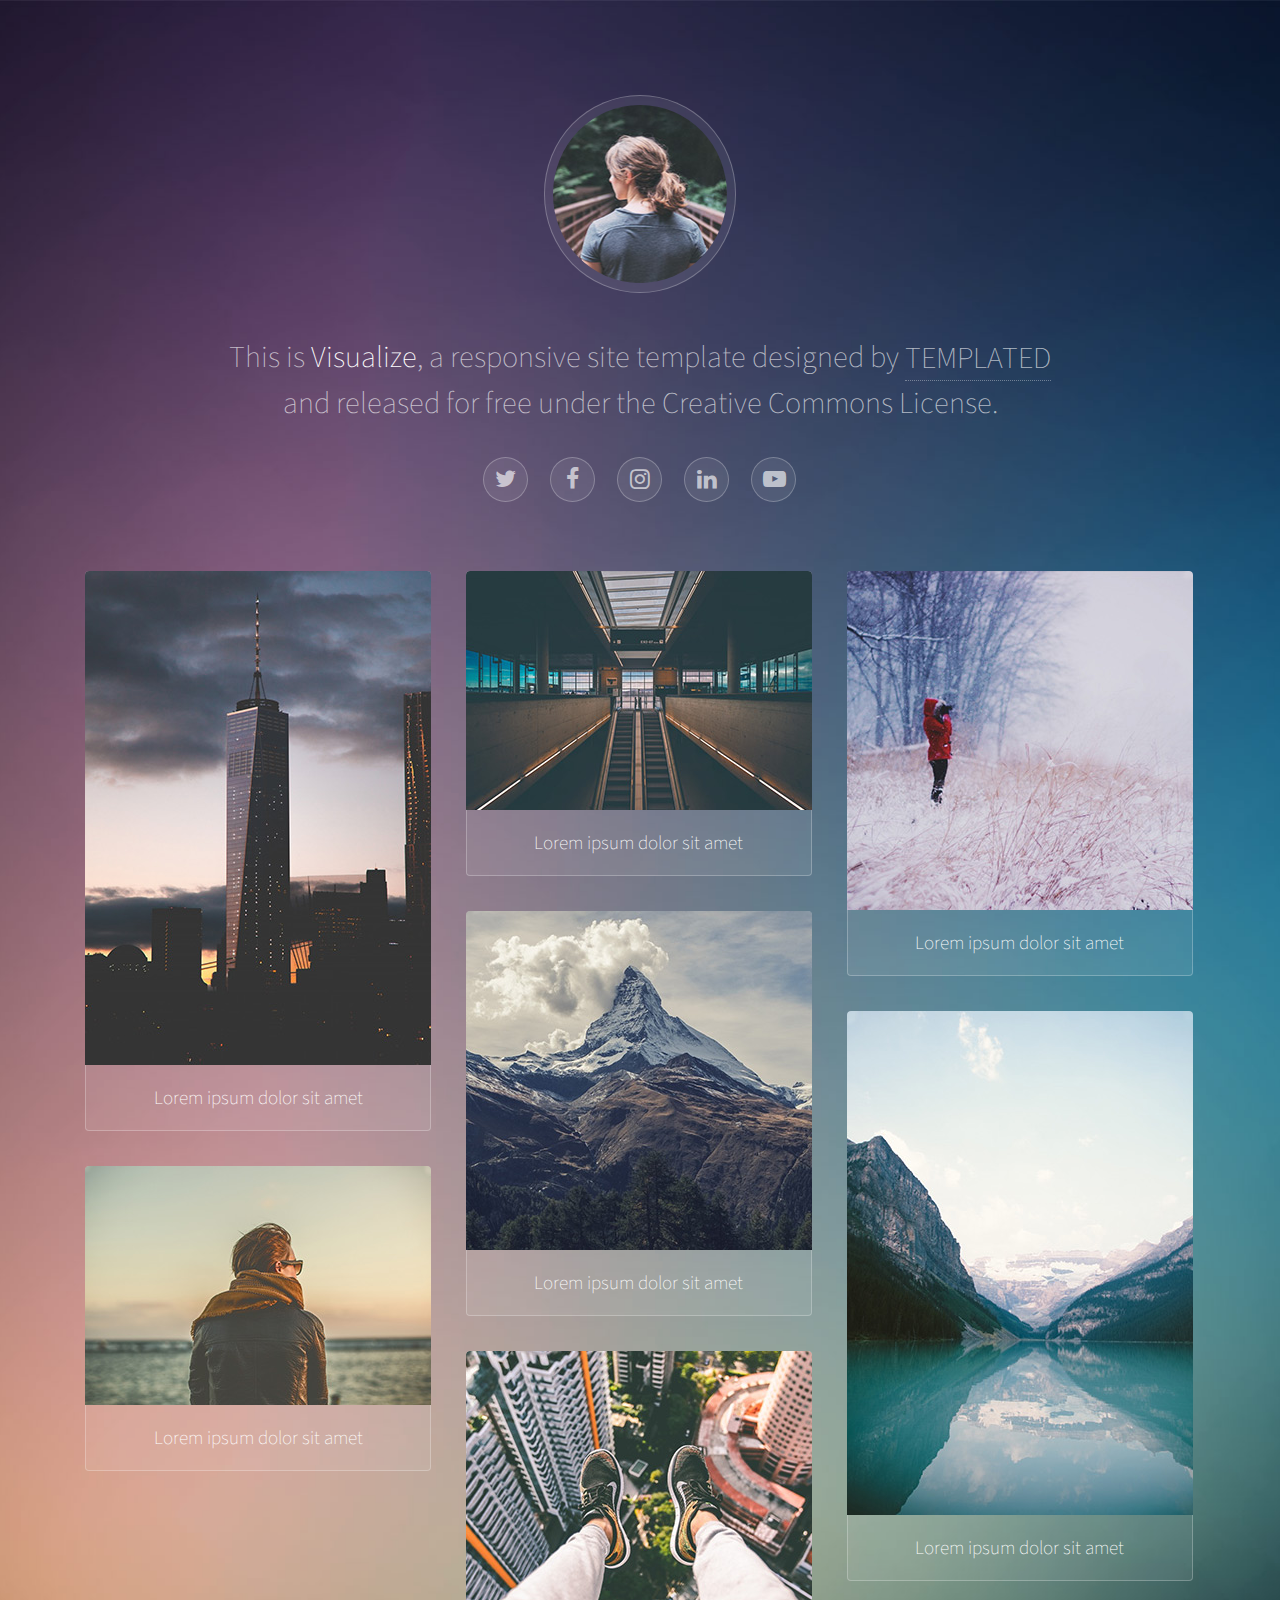
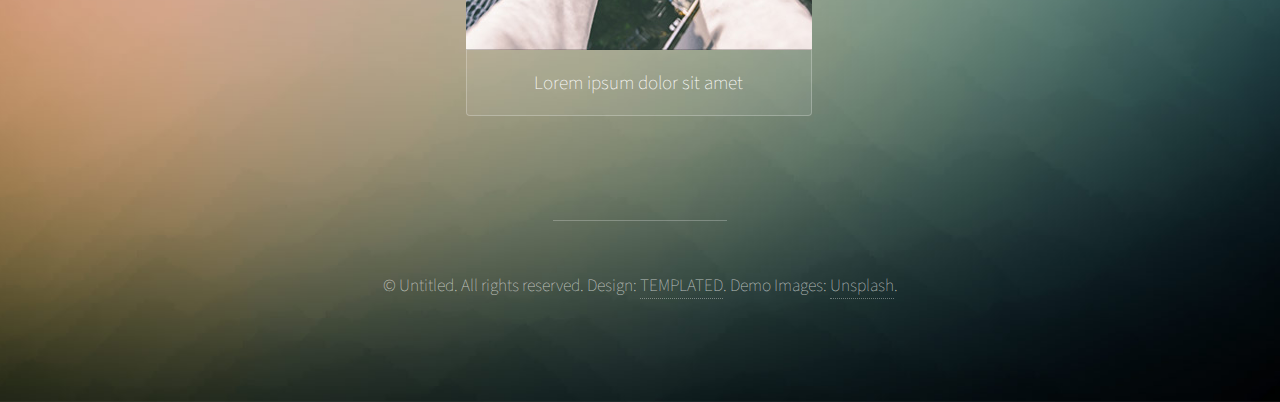
<file: index.html>
<!DOCTYPE HTML>
<!--
	Visualize by TEMPLATED
	templated.co @templatedco
	Released for free under the Creative Commons Attribution 3.0 license (templated.co/license)
-->
<html>
	<head>
		<title>Visualize by TEMPLATED</title>
		<meta charset="utf-8" />
		<meta name="viewport" content="width=device-width, initial-scale=1" />
		<link rel="stylesheet" href="assets/css/main.css" />
        <link href="https://fonts.googleapis.com/css2?family=Source+Sans+Pro:wght@200&display=swap" rel="stylesheet">
        <link rel="stylesheet" href="fontello-icons/css/fontello.css">
	</head>
	<body>

		<!-- Wrapper -->
			<div id="wrapper">

				<!-- Header -->
					<header id="header">
						<span class="avatar"><img src="images/avatar.jpg" alt="" /></span>
						<h1>This is <strong>Visualize</strong>, a responsive site template designed by <a href="http://templated.co">TEMPLATED</a><br />
						and released for free under the Creative Commons License.</h1>
						<ul class="icons">
							<li><a href="#" class="icon-twitter"><span class="label">Twitter</span></a></li>
							<li><a href="#" class="icon-facebook-1"><span class="label">Facebook</span></a></li>
							<li><a href="#" class="icon-instagram"><span class="label">Instagram</span></a></li>
							<li><a href="#" class="icon-linkedin"><span class="label">LinkedIn</span></a></li>
							<li><a href="#" class="icon-youtube-play"><span class="label">Youtube</span></a></li>
						</ul>
					</header>

				<!-- Main -->
					<section id="main">

						<!-- Thumbnails -->
							<section class="thumbnails">
								<div>
									<a href="images/fulls/01.jpg">
										<img src="images/thumbs/01.jpg" alt="" />
										<h3>Lorem ipsum dolor sit amet</h3>
									</a>
									<a href="images/fulls/02.jpg">
										<img src="images/thumbs/02.jpg" alt="" />
										<h3>Lorem ipsum dolor sit amet</h3>
									</a>
								</div>
								<div class="midDiv">
									<a href="images/fulls/03.jpg">
										<img src="images/thumbs/03.jpg" alt="" />
										<h3>Lorem ipsum dolor sit amet</h3>
									</a>
									<a href="images/fulls/04.jpg">
										<img src="images/thumbs/04.jpg" alt="" />
										<h3>Lorem ipsum dolor sit amet</h3>
									</a>
									<a href="images/fulls/05.jpg">
										<img src="images/thumbs/05.jpg" alt="" />
										<h3>Lorem ipsum dolor sit amet</h3>
									</a>
								</div>
								<div>
									<a href="images/fulls/06.jpg">
										<img src="images/thumbs/06.jpg" alt="" />
										<h3>Lorem ipsum dolor sit amet</h3>
									</a>
									<a href="images/fulls/07.jpg">
										<img src="images/thumbs/07.jpg" alt="" />
										<h3>Lorem ipsum dolor sit amet</h3>
									</a>
								</div>
							</section>

					</section>

				<!-- Footer -->
					<footer id="footer">
						<p>&copy; Untitled. All rights reserved. Design: <a href="http://templated.co">TEMPLATED</a>. Demo Images: <a href="http://unsplash.com">Unsplash</a>.</p>
					</footer>

			</div>

		<!-- Scripts -->
			<script src="assets/js/jquery.min.js"></script>
			<script src="assets/js/jquery.poptrox.min.js"></script>
			<script src="assets/js/skel.min.js"></script>
			<script src="assets/js/main.js"></script>

	</body>
</html>
</file>
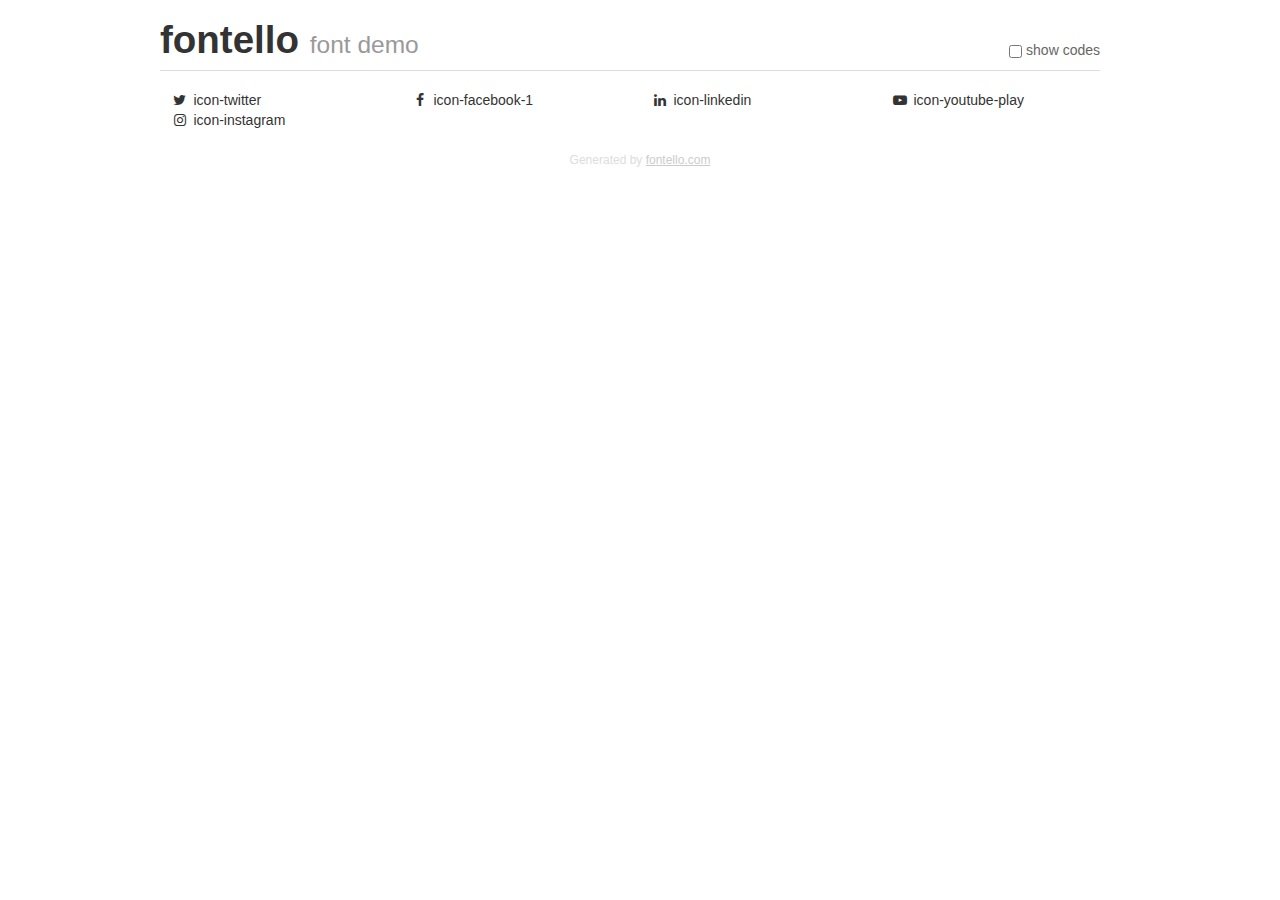
<file: fontello-icons/demo.html>
<!DOCTYPE html>
<html>
  <head>
  <!--[if lt IE 9]><script language="javascript" type="text/javascript" src="//html5shim.googlecode.com/svn/trunk/html5.js"></script><![endif]-->
  <meta charset="UTF-8">
  <style>
    html {
      font-size: 100%;
      -webkit-text-size-adjust: 100%;
      -ms-text-size-adjust: 100%;
    }
    a:focus {
      outline: thin dotted #333;
      outline: 5px auto -webkit-focus-ring-color;
      outline-offset: -2px;
    }
    a:hover,
    a:active {
      outline: 0;
    }
    input {
      margin: 0;
      font-size: 100%;
      vertical-align: middle;
      *overflow: visible;
      line-height: normal;
    }
    input::-moz-focus-inner {
      padding: 0;
      border: 0;
    }
    body {
      margin: 0;
      font-family: "Helvetica Neue", Helvetica, Arial, sans-serif;
      font-size: 14px;
      line-height: 20px;
      color: #333;
      background-color: #fff;
    }
    a {
      color: #08c;
      text-decoration: none;
    }
    a:hover {
      color: #005580;
      text-decoration: underline;
    }
    .row {
      margin-left: -20px;
      *zoom: 1;
    }
    .row:before,
    .row:after {
      display: table;
      content: "";
      line-height: 0;
    }
    .row:after {
      clear: both;
    }
    .span3 {
      float: left;
      min-height: 1px;
      margin-left: 20px;
      width: 220px;
    }
    .container {
      width: 940px;
      margin-right: auto;
      margin-left: auto;
      *zoom: 1;
    }
    .container:before,
    .container:after {
      display: table;
      content: "";
      line-height: 0;
    }
    .container:after {
      clear: both;
    }
    small {
      font-size: 85%;
    }
    h1 {
      margin: 10px 0;
      font-family: inherit;
      font-weight: bold;
      line-height: 20px;
      color: inherit;
      text-rendering: optimizelegibility;
      line-height: 40px;
      font-size: 38.5px;
    }
    h1 small {
      font-weight: normal;
      line-height: 1;
      color: #999;
      font-size: 24.5px;
    }

    body {
      margin-top: 90px;
    }
    .header {
      position: fixed;
      top: 0;
      left: 50%;
      margin-left: -480px;
      background-color: #fff;
      border-bottom: 1px solid #ddd;
      padding-top: 10px;
      z-index: 10;
    }
    .footer {
      color: #ddd;
      font-size: 12px;
      text-align: center;
      margin-top: 20px;
    }
    .footer a {
      color: #ccc;
      text-decoration: underline;
    }
    .the-icons {
      font-size: 14px;
      line-height: 24px;
    }
    .switch {
      position: absolute;
      right: 0;
      bottom: 10px;
      color: #666;
    }
    .switch input {
      margin-right: 0.3em;
    }
    .codesOn .i-name {
      display: none;
    }
    .codesOn .i-code {
      display: inline;
    }
    .i-code {
      display: none;
    }
    @font-face {
      font-family: 'fontello';
      src: url('./font/fontello.eot?16961668');
      src: url('./font/fontello.eot?16961668#iefix') format('embedded-opentype'),
           url('./font/fontello.woff?16961668') format('woff'),
           url('./font/fontello.ttf?16961668') format('truetype'),
           url('./font/fontello.svg?16961668#fontello') format('svg');
      font-weight: normal;
      font-style: normal;
    }
    .demo-icon {
      font-family: "fontello";
      font-style: normal;
      font-weight: normal;
      speak: never;
     
      display: inline-block;
      text-decoration: inherit;
      width: 1em;
      margin-right: .2em;
      text-align: center;
      /* opacity: .8; */
     
      /* For safety - reset parent styles, that can break glyph codes*/
      font-variant: normal;
      text-transform: none;
     
      /* fix buttons height, for twitter bootstrap */
      line-height: 1em;
     
      /* Animation center compensation - margins should be symmetric */
      /* remove if not needed */
      margin-left: .2em;
     
      /* You can be more comfortable with increased icons size */
      /* font-size: 120%; */
     
      /* Font smoothing. That was taken from TWBS */
      -webkit-font-smoothing: antialiased;
      -moz-osx-font-smoothing: grayscale;
     
      /* Uncomment for 3D effect */
      /* text-shadow: 1px 1px 1px rgba(127, 127, 127, 0.3); */
    }
    </style>
    <link rel="stylesheet" href="css/animation.css"><!--[if IE 7]><link rel="stylesheet" href="css/" + font.fontname + "-ie7.css"><![endif]-->
    <script>
      function toggleCodes(on) {
        var obj = document.getElementById('icons');
      
        if (on) {
          obj.className += ' codesOn';
        } else {
          obj.className = obj.className.replace(' codesOn', '');
        }
      }
    </script>
  </head>
  <body>
    <div class="container header">
      <h1>fontello <small>font demo</small></h1>
      <label class="switch">
        <input type="checkbox" onclick="toggleCodes(this.checked)">show codes
      </label>
    </div>
    <div class="container" id="icons">
      <div class="row">
        <div class="span3" title="Code: 0xf099">
          <i class="demo-icon icon-twitter">&#xf099;</i> <span class="i-name">icon-twitter</span><span class="i-code">0xf099</span>
        </div>
        <div class="span3" title="Code: 0xf09a">
          <i class="demo-icon icon-facebook-1">&#xf09a;</i> <span class="i-name">icon-facebook-1</span><span class="i-code">0xf09a</span>
        </div>
        <div class="span3" title="Code: 0xf0e1">
          <i class="demo-icon icon-linkedin">&#xf0e1;</i> <span class="i-name">icon-linkedin</span><span class="i-code">0xf0e1</span>
        </div>
        <div class="span3" title="Code: 0xf16a">
          <i class="demo-icon icon-youtube-play">&#xf16a;</i> <span class="i-name">icon-youtube-play</span><span class="i-code">0xf16a</span>
        </div>
      </div>
      <div class="row">
        <div class="span3" title="Code: 0xf16d">
          <i class="demo-icon icon-instagram">&#xf16d;</i> <span class="i-name">icon-instagram</span><span class="i-code">0xf16d</span>
        </div>
      </div>
    <div class="container footer">Generated by <a href="https://fontello.com">fontello.com</a></div>
  </body>
</html>
</file>
<file: assets/css/main.css>
*{
    box-sizing: border-box;
}
body{
    background-image: url(../../images/bg.jpg);
    background-size: cover;
    background-position: top center;
    font-family: 'Source Sans Pro', sans-serif;
    font-size: 13pt;
    font-weight: 200;
    color: rgba(255,255,255,0.65);
    margin: 0;
    display: block;
}
#wrapper{
    max-width: 68em;
    width: 100%;
    margin: 0 auto;
    padding: 0 2em;
}
#wrapper>*{
    /* border: 5px solid green; */
}
#wrapper>*>*{
    /* border: 5px solid blue; */
}
#header{
    text-align: center;
    padding: 5.5em 0 3em 0;
}
#header .avatar{
    display: inline-block;
    padding: 0.5em;
    border: 1px solid rgba(255,255,255,0.25);
    background-color: rgba(255,255,255,0.075);
    border-radius: 100%;
    margin: 0 0 2em 0;
}
#header .avatar img{
    border-radius: 100%;
    display: block;
    width: 10em;
}
#header h1{
    font-size: 1.75em;
    color: rgba(255,255,255,0.65);
    font-weight: 200;
    margin: 0 0 1em 0;
    line-height: 1.5;
}
#header h1 strong{
    color: white;
    font-weight: 200;
}
#header h1 a{
    color: rgba(255,255,255,0.65);
    text-decoration: none;
    border-bottom: 1px dotted rgba(255,255,255,0.35);
    vertical-align: -0.03em;
}
#header h1 a:hover{
    color: white;
    border-bottom-color: transparent;
}
#header .icons{
    padding-left: 1em;
}
#header .icons li{
    display: inline-flex;
    border-radius: 100%;
    margin: 0 1.1em 0 0;
    border: 1px solid rgba(255,255,255,0.25);
    background-color: rgba(255,255,255,0.075);
    width: 45px;
    height: 45px;
    text-align: center;
    align-items: center;
    padding: 0.35em;
}
#header .icons li:hover{
    background-color: rgba(255, 255, 255, 0.25);
}
#header .icons li a{
    color: rgba(255,255,255,0.65);
    text-decoration: none;
    border-radius: 100%;
    font-size: 1.35em;
    display: inline-block;
}
#header .icons li a:hover{
    color: white;
}
#header .icons li .label{
    display: none;
}
#main .thumbnails{
    display: flex;
}
#main .thumbnails .midDiv{
    margin: 0 2em;
}
#main .thumbnails div a{
    /* width: 100%; */
    display: block;
    margin: 0 0 2em 0;
    box-shadow: inset 0 0 0 1px rgb(255 255 255 / 25%);
    background-color: rgba(255,255,255,0.075);
    border-radius: 4px;
    overflow: hidden;
}
#main .thumbnails div img{
    width: 100%;
    border-top-left-radius: 4px;
    border-top-right-radius: 4px;
    display: block;
}
#main .thumbnails div h3{
    margin: 1em;
    text-align: center;
    font-size: 1.1em;
    display: block;
    border-left: 1px solid rgba;
    color: white;
    font-weight: 200;
}
#footer{
    text-align: center;
    padding: 4em 0 4em 0;
    display: block;
}
#footer:before {
    content: '';
    border-top: 1px solid rgba(255, 255, 255, 0.25);
    width: 10em;
    display: block;
    margin: 0 auto 3em auto;
}
#footer p{
    margin: 0 0 2em 0;
}
#footer a{
    color: rgba(255,255,255,0.65);
    text-decoration: none;
    border-bottom: dotted 1px rgba(255, 255, 255, 0.35);
}
#footer a:hover{
    color: white;
    border-bottom-color: transparent;
}
@media(max-width:480px){
    #main .thumbnails{
        display: block;
    }
    body{
        min-width: 320px
    };
}
</file>
<file: fontello-icons/css/fontello.css>
@font-face {
  font-family: 'fontello';
  src: url('../font/fontello.eot?49885134');
  src: url('../font/fontello.eot?49885134#iefix') format('embedded-opentype'),
       url('../font/fontello.woff2?49885134') format('woff2'),
       url('../font/fontello.woff?49885134') format('woff'),
       url('../font/fontello.ttf?49885134') format('truetype'),
       url('../font/fontello.svg?49885134#fontello') format('svg');
  font-weight: normal;
  font-style: normal;
}
/* Chrome hack: SVG is rendered more smooth in Windozze. 100% magic, uncomment if you need it. */
/* Note, that will break hinting! In other OS-es font will be not as sharp as it could be */
/*
@media screen and (-webkit-min-device-pixel-ratio:0) {
  @font-face {
    font-family: 'fontello';
    src: url('../font/fontello.svg?49885134#fontello') format('svg');
  }
}
*/
[class^="icon-"]:before, [class*=" icon-"]:before {
  font-family: "fontello";
  font-style: normal;
  font-weight: normal;
  speak: never;

  display: inline-block;
  text-decoration: inherit;
  width: 1em;
  margin-right: .2em;
  text-align: center;
  /* opacity: .8; */

  /* For safety - reset parent styles, that can break glyph codes*/
  font-variant: normal;
  text-transform: none;

  /* fix buttons height, for twitter bootstrap */
  line-height: 1em;

  /* Animation center compensation - margins should be symmetric */
  /* remove if not needed */
  margin-left: .2em;

  /* you can be more comfortable with increased icons size */
  /* font-size: 120%; */

  /* Font smoothing. That was taken from TWBS */
  -webkit-font-smoothing: antialiased;
  -moz-osx-font-smoothing: grayscale;

  /* Uncomment for 3D effect */
  /* text-shadow: 1px 1px 1px rgba(127, 127, 127, 0.3); */
}

.icon-twitter:before { content: '\f099'; } /* '' */
.icon-facebook-1:before { content: '\f09a'; } /* '' */
.icon-linkedin:before { content: '\f0e1'; } /* '' */
.icon-youtube-play:before { content: '\f16a'; } /* '' */
.icon-instagram:before { content: '\f16d'; } /* '' */
</file>
<file: fontello-icons/css/animation.css>
/*
   Animation example, for spinners
*/
.animate-spin {
  -moz-animation: spin 2s infinite linear;
  -o-animation: spin 2s infinite linear;
  -webkit-animation: spin 2s infinite linear;
  animation: spin 2s infinite linear;
  display: inline-block;
}
@-moz-keyframes spin {
  0% {
    -moz-transform: rotate(0deg);
    -o-transform: rotate(0deg);
    -webkit-transform: rotate(0deg);
    transform: rotate(0deg);
  }

  100% {
    -moz-transform: rotate(359deg);
    -o-transform: rotate(359deg);
    -webkit-transform: rotate(359deg);
    transform: rotate(359deg);
  }
}
@-webkit-keyframes spin {
  0% {
    -moz-transform: rotate(0deg);
    -o-transform: rotate(0deg);
    -webkit-transform: rotate(0deg);
    transform: rotate(0deg);
  }

  100% {
    -moz-transform: rotate(359deg);
    -o-transform: rotate(359deg);
    -webkit-transform: rotate(359deg);
    transform: rotate(359deg);
  }
}
@-o-keyframes spin {
  0% {
    -moz-transform: rotate(0deg);
    -o-transform: rotate(0deg);
    -webkit-transform: rotate(0deg);
    transform: rotate(0deg);
  }

  100% {
    -moz-transform: rotate(359deg);
    -o-transform: rotate(359deg);
    -webkit-transform: rotate(359deg);
    transform: rotate(359deg);
  }
}
@-ms-keyframes spin {
  0% {
    -moz-transform: rotate(0deg);
    -o-transform: rotate(0deg);
    -webkit-transform: rotate(0deg);
    transform: rotate(0deg);
  }

  100% {
    -moz-transform: rotate(359deg);
    -o-transform: rotate(359deg);
    -webkit-transform: rotate(359deg);
    transform: rotate(359deg);
  }
}
@keyframes spin {
  0% {
    -moz-transform: rotate(0deg);
    -o-transform: rotate(0deg);
    -webkit-transform: rotate(0deg);
    transform: rotate(0deg);
  }

  100% {
    -moz-transform: rotate(359deg);
    -o-transform: rotate(359deg);
    -webkit-transform: rotate(359deg);
    transform: rotate(359deg);
  }
}
</file>
